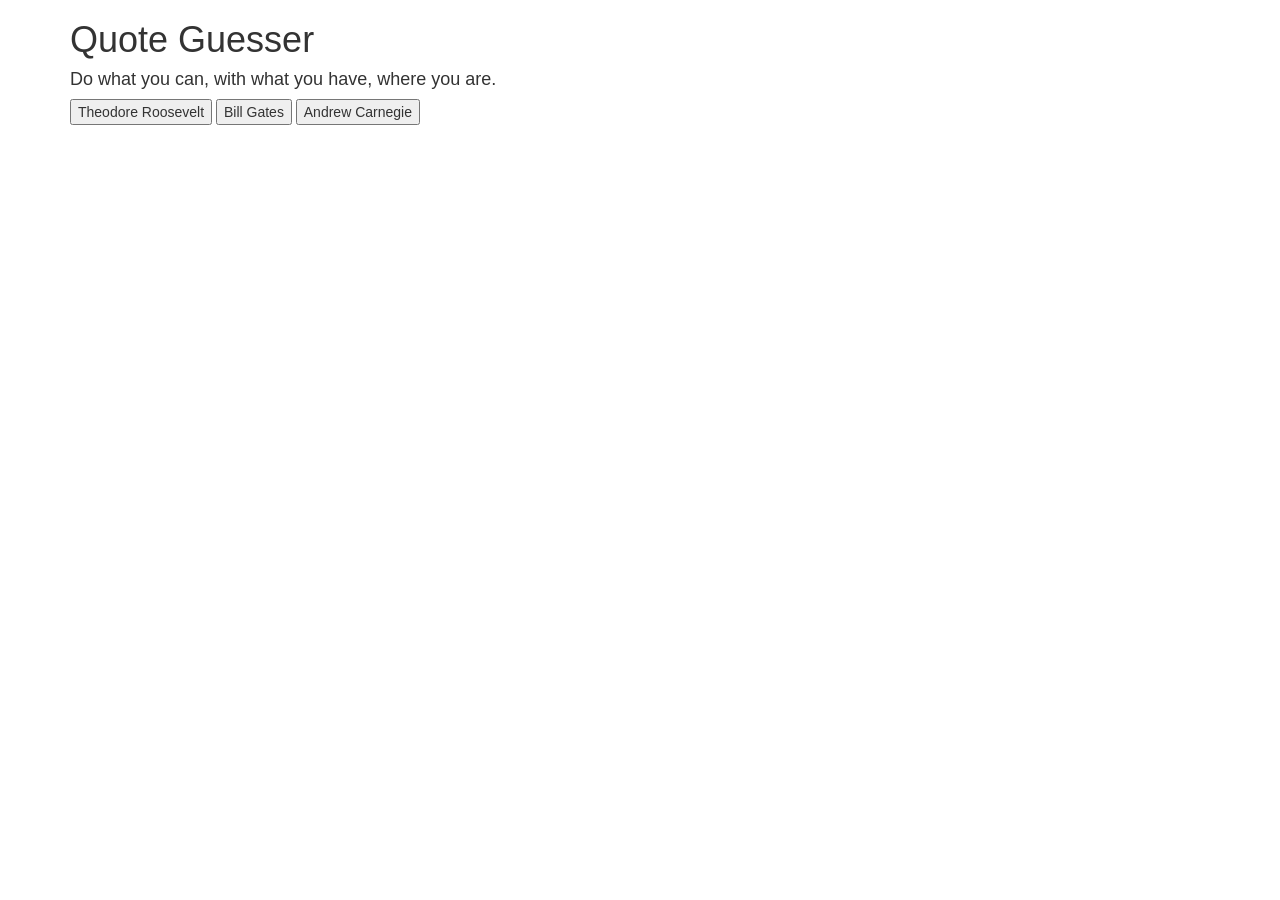
<file: index.html>
<!DOCTYPE html>
<html>
  <head>
	  <link href="css/bootstrap.css" rel="stylesheet" type="text/css">
	  <link href="css/styles.css" rel="stylesheet" type="text/css">
	  <script src="js/jquery-1.11.1.js"></script>
	  <script src="js/scripts.js"></script>
    <title>Quote Guesser</title>
  </head>
  <body>
		<div class="container">
			<h1>Quote Guesser</h1>
			  <div id="result">
			  	<h4><span class="quote1"></span></h4>
			  </div>
				<button type="submit" class="btn1" id="Theodore_Roosevelt">Theodore Roosevelt</button>
				<button type="submit" class="btn1" id="Bill_Gates">Bill Gates</button>
				<button type="submit" class="btn1" id="Andrew_Carnegie">Andrew Carnegie</button>
				</br>
				</br>
				<button type="submit" class="btn1" id="AGAIN">Try another quote</button>
				<p><span class="correct-or-not"></span></p>
	  </div>

  </body>
</html>
</file>
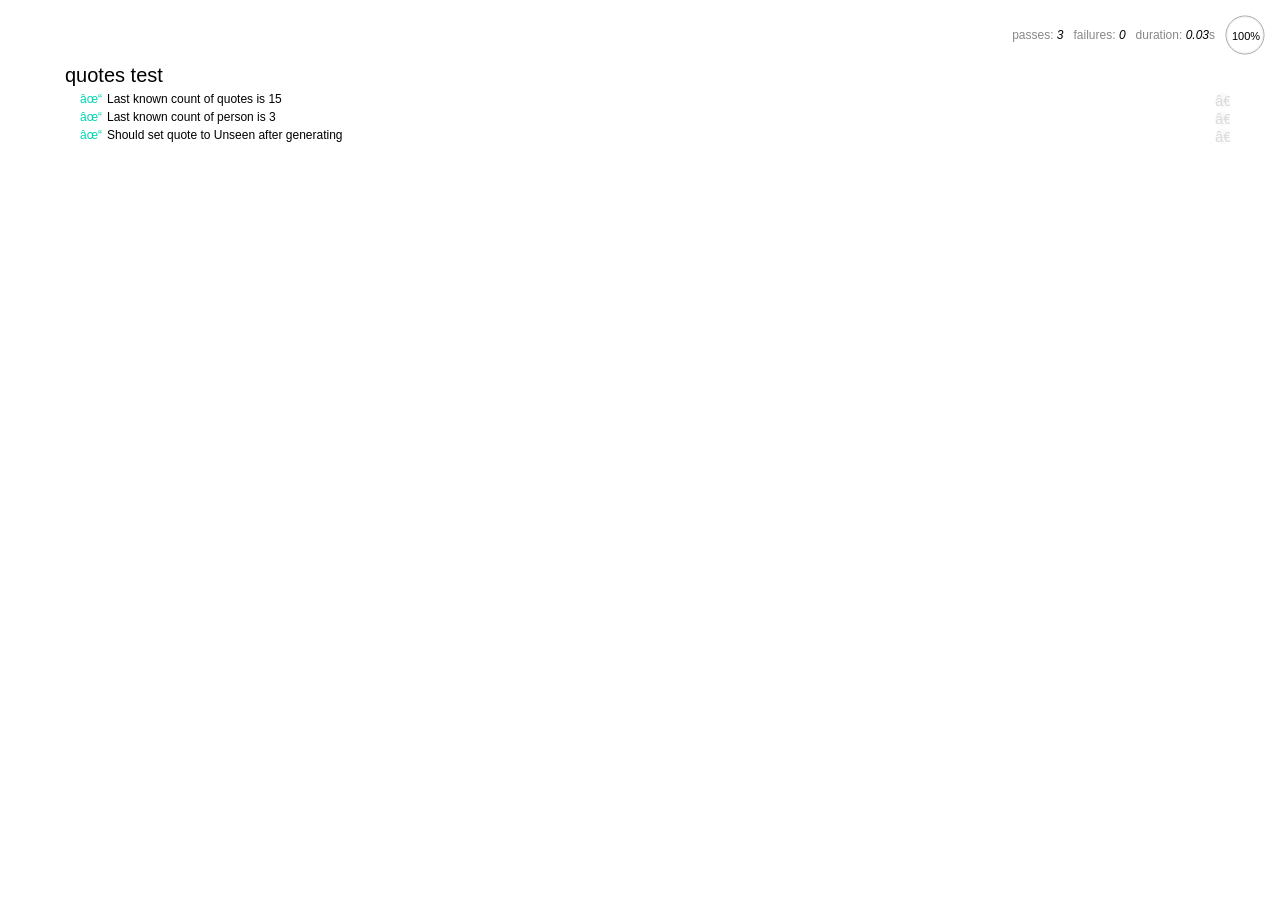
<file: spec/spec-runner.html>
<html>
<head>
  <title>Mocha spec runner</title>
  <link rel="stylesheet" href="mocha.css" />
</head>
<body>
  <div id="mocha"></div>
  <script src="../js/jquery-1.11.1.js"></script>
  <script src="../js/scripts.js"></script>
  <script src="mocha.js"></script>
  <script src="chai.js"></script>
  <script>mocha.setup('bdd');</script>
  <script src="specs.js"></script>
  <script>
    should = chai.should();
		mocha.checkLeaks();
    mocha.globals(['jQuery']);
    mocha.run();
  </script>
</body>
</html>
</file>
<file: css/styles.css>
#result {
	  display: none;
}

#AGAIN {
  display:none;
}
</file>
<file: spec/mocha.css>
@charset "utf-8";

body {
  margin:0;
}

#mocha {
  font: 20px/1.5 "Helvetica Neue", Helvetica, Arial, sans-serif;
  margin: 60px 50px;
}

#mocha ul,
#mocha li {
  margin: 0;
  padding: 0;
}

#mocha ul {
  list-style: none;
}

#mocha h1,
#mocha h2 {
  margin: 0;
}

#mocha h1 {
  margin-top: 15px;
  font-size: 1em;
  font-weight: 200;
}

#mocha h1 a {
  text-decoration: none;
  color: inherit;
}

#mocha h1 a:hover {
  text-decoration: underline;
}

#mocha .suite .suite h1 {
  margin-top: 0;
  font-size: .8em;
}

#mocha .hidden {
  display: none;
}

#mocha h2 {
  font-size: 12px;
  font-weight: normal;
  cursor: pointer;
}

#mocha .suite {
  margin-left: 15px;
}

#mocha .test {
  margin-left: 15px;
  overflow: hidden;
}

#mocha .test.pending:hover h2::after {
  content: '(pending)';
  font-family: arial, sans-serif;
}

#mocha .test.pass.medium .duration {
  background: #c09853;
}

#mocha .test.pass.slow .duration {
  background: #b94a48;
}

#mocha .test.pass::before {
  content: 'âœ“';
  font-size: 12px;
  display: block;
  float: left;
  margin-right: 5px;
  color: #00d6b2;
}

#mocha .test.pass .duration {
  font-size: 9px;
  margin-left: 5px;
  padding: 2px 5px;
  color: #fff;
  -webkit-box-shadow: inset 0 1px 1px rgba(0,0,0,.2);
  -moz-box-shadow: inset 0 1px 1px rgba(0,0,0,.2);
  box-shadow: inset 0 1px 1px rgba(0,0,0,.2);
  -webkit-border-radius: 5px;
  -moz-border-radius: 5px;
  -ms-border-radius: 5px;
  -o-border-radius: 5px;
  border-radius: 5px;
}

#mocha .test.pass.fast .duration {
  display: none;
}

#mocha .test.pending {
  color: #0b97c4;
}

#mocha .test.pending::before {
  content: 'â—¦';
  color: #0b97c4;
}

#mocha .test.fail {
  color: #c00;
}

#mocha .test.fail pre {
  color: black;
}

#mocha .test.fail::before {
  content: 'âœ–';
  font-size: 12px;
  display: block;
  float: left;
  margin-right: 5px;
  color: #c00;
}

#mocha .test pre.error {
  color: #c00;
  max-height: 300px;
  overflow: auto;
}

/**
 * (1): approximate for browsers not supporting calc
 * (2): 42 = 2*15 + 2*10 + 2*1 (padding + margin + border)
 *      ^^ seriously
 */
#mocha .test pre {
  display: block;
  float: left;
  clear: left;
  font: 12px/1.5 monaco, monospace;
  margin: 5px;
  padding: 15px;
  border: 1px solid #eee;
  max-width: 85%; /*(1)*/
  max-width: calc(100% - 42px); /*(2)*/
  word-wrap: break-word;
  border-bottom-color: #ddd;
  -webkit-border-radius: 3px;
  -webkit-box-shadow: 0 1px 3px #eee;
  -moz-border-radius: 3px;
  -moz-box-shadow: 0 1px 3px #eee;
  border-radius: 3px;
}

#mocha .test h2 {
  position: relative;
}

#mocha .test a.replay {
  position: absolute;
  top: 3px;
  right: 0;
  text-decoration: none;
  vertical-align: middle;
  display: block;
  width: 15px;
  height: 15px;
  line-height: 15px;
  text-align: center;
  background: #eee;
  font-size: 15px;
  -moz-border-radius: 15px;
  border-radius: 15px;
  -webkit-transition: opacity 200ms;
  -moz-transition: opacity 200ms;
  transition: opacity 200ms;
  opacity: 0.3;
  color: #888;
}

#mocha .test:hover a.replay {
  opacity: 1;
}

#mocha-report.pass .test.fail {
  display: none;
}

#mocha-report.fail .test.pass {
  display: none;
}

#mocha-report.pending .test.pass,
#mocha-report.pending .test.fail {
  display: none;
}
#mocha-report.pending .test.pass.pending {
  display: block;
}

#mocha-error {
  color: #c00;
  font-size: 1.5em;
  font-weight: 100;
  letter-spacing: 1px;
}

#mocha-stats {
  position: fixed;
  top: 15px;
  right: 10px;
  font-size: 12px;
  margin: 0;
  color: #888;
  z-index: 1;
}

#mocha-stats .progress {
  float: right;
  padding-top: 0;
}

#mocha-stats em {
  color: black;
}

#mocha-stats a {
  text-decoration: none;
  color: inherit;
}

#mocha-stats a:hover {
  border-bottom: 1px solid #eee;
}

#mocha-stats li {
  display: inline-block;
  margin: 0 5px;
  list-style: none;
  padding-top: 11px;
}

#mocha-stats canvas {
  width: 40px;
  height: 40px;
}

#mocha code .comment { color: #ddd; }
#mocha code .init { color: #2f6fad; }
#mocha code .string { color: #5890ad; }
#mocha code .keyword { color: #8a6343; }
#mocha code .number { color: #2f6fad; }

@media screen and (max-device-width: 480px) {
  #mocha {
    margin: 60px 0px;
  }

  #mocha #stats {
    position: absolute;
  }
}
</file>
